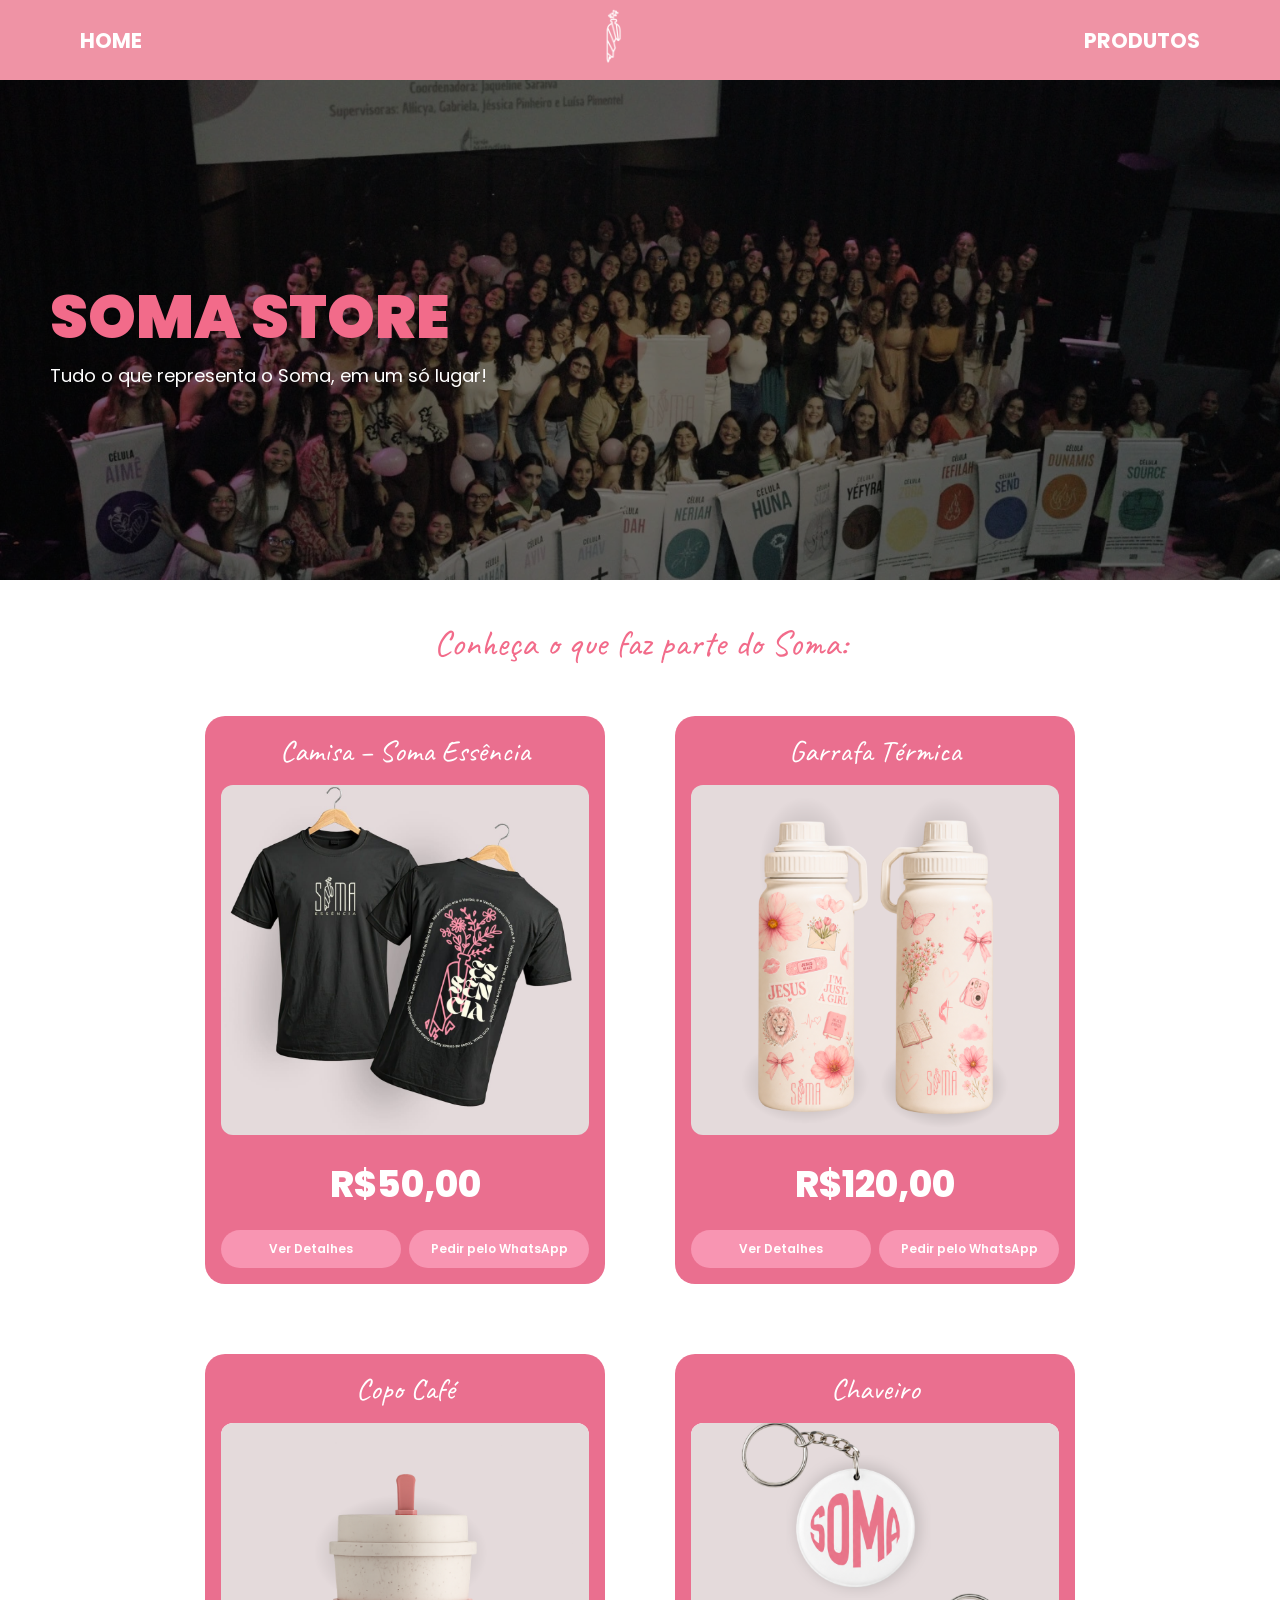
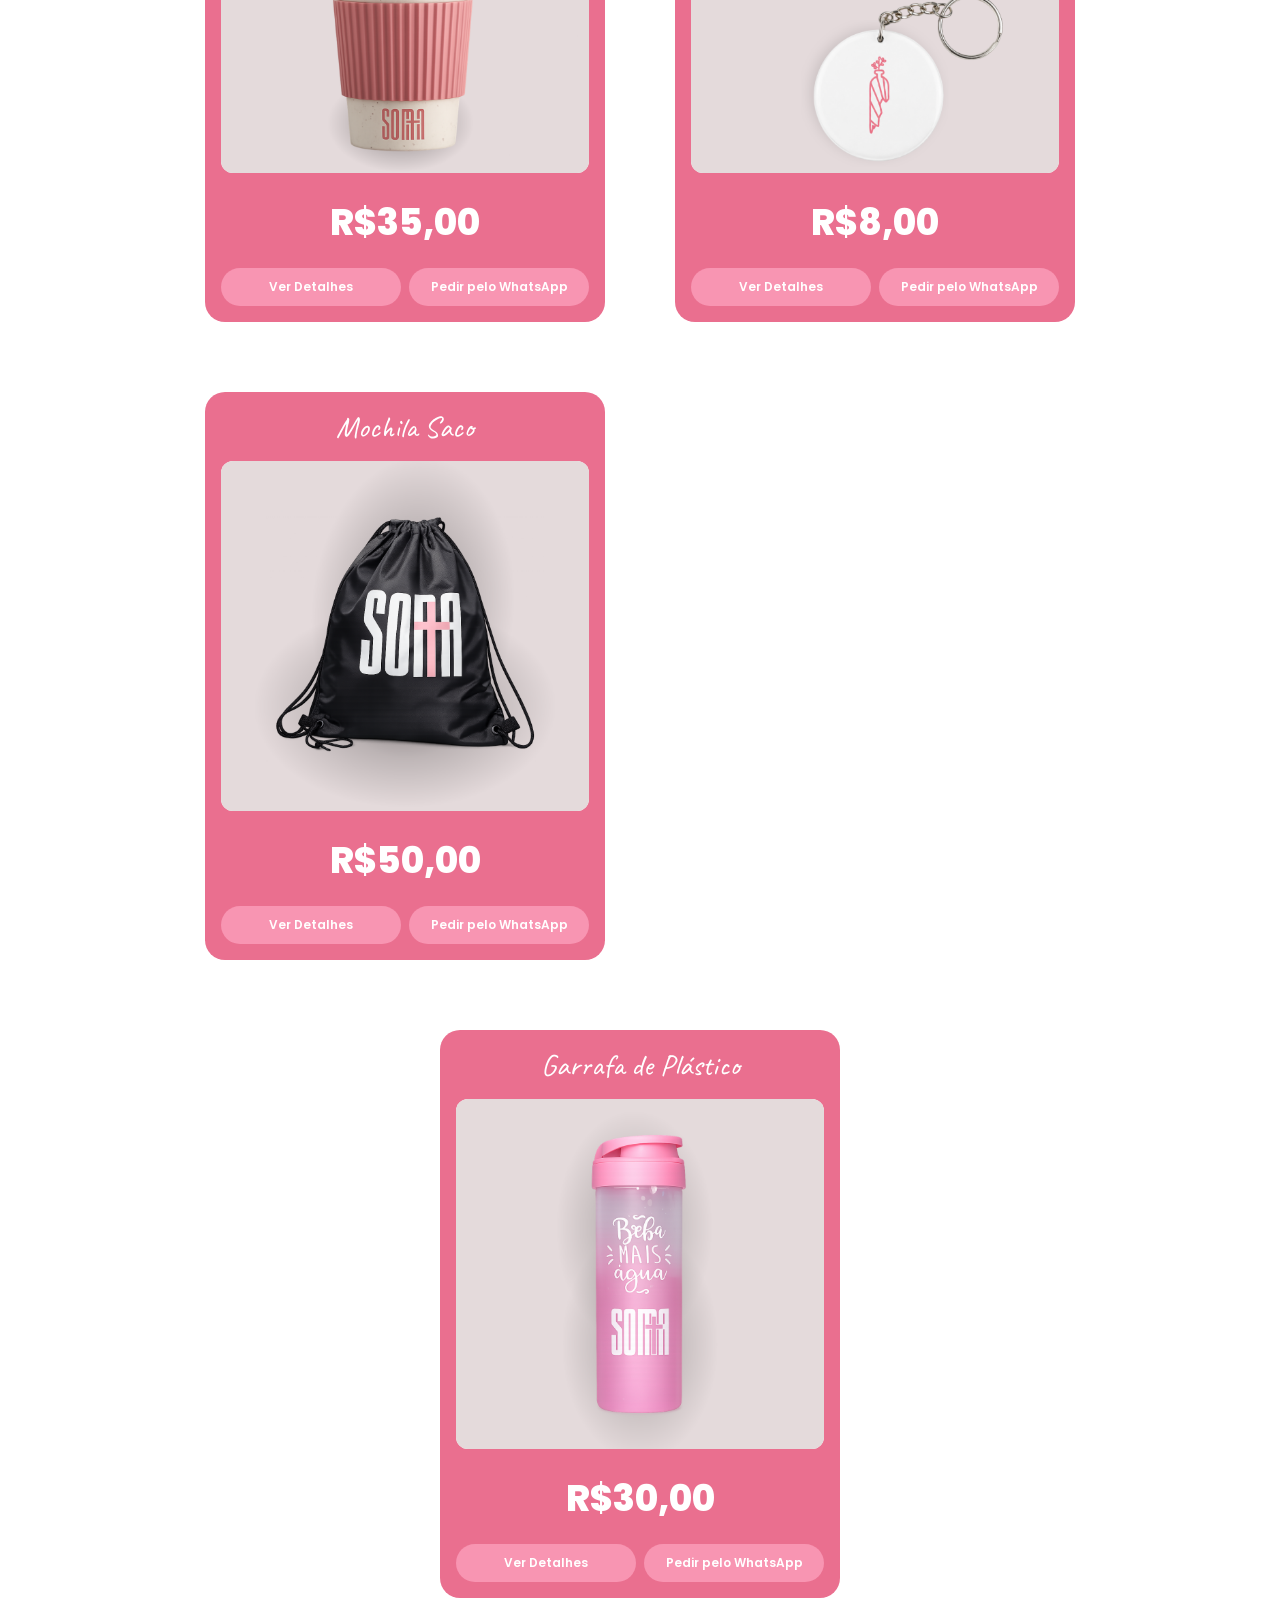
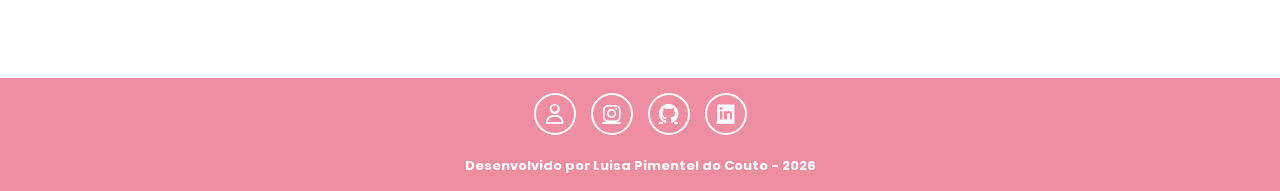
<file: index.html>
<!DOCTYPE html>
<html lang="pt-BR">

<head>
    <meta charset="UTF-8">
    <meta name="viewport" content="width=device-width, initial-scale=1.0">

    <title>Soma Store</title>

    <link rel="icon" type="image/png" href="img/icon.png">
    <link rel="stylesheet" href="css/style.css">
    <link
        href="https://fonts.googleapis.com/css2?family=Poppins:wght@400;600;700;800&family=Caveat:wght@700&display=swap"
        rel="stylesheet">
    <link
        href="https://fonts.googleapis.com/css2?family=Allura&family=Caveat:wght@700&family=Dancing+Script:wght@400..700&family=Great+Vibes&family=Kaushan+Script&family=Sacramento&family=Satisfy&family=Yellowtail&display=swap"
        rel="stylesheet">
    <link rel="stylesheet" href="https://cdnjs.cloudflare.com/ajax/libs/font-awesome/6.7.2/css/all.min.css">
</head>

<body>
    <header class="header">
        <nav class="navbar">

            <a href="#" class="nav-link">HOME</a>

            <a href="index.html" class="logo">
                <img src="img/logo.png" alt="Soma Store">
            </a>

            <a href="#produtos" class="nav-link">PRODUTOS</a>

        </nav>
    </header>

    <main>
        <section class="hero-store">
            <div class="overlay"></div>

            <div class="hero-content">
                <h1>SOMA STORE</h1>
                <p>Tudo o que representa o Soma, em um só lugar!</p>
            </div>
        </section>

        <p>Conheça o que faz parte do Soma:</p>

        <section id="produtos" class="produtos">
            <div class="card-produto">
                <div class="titulo">Camisa – Soma Essência</div>

                <img src="img/camisaEssencia.jpeg" alt="Camisa - Soma Essência">

                <h2>R$50,00</h2>

                <div class="botoes">
                    <a href="camisaEssencia.html" class="btn">Ver Detalhes</a>
                    <a href="https://wa.me/5563992988402?text=Olá,%20tenho%20interesse%20e%20quero%20saber%20mais%20sobre%20a%20Camisa%20Soma%20Essência%20que%20vi%20no%20Soma%20Store!"
                        class="btn">Pedir pelo WhatsApp</a>
                </div>
            </div>

            <div class="card-produto">
                <div class="titulo">Garrafa Térmica</div>

                <img src="img/garrafaTermica.png" alt="Garrafa Térmica">

                <h2>R$120,00</h2>

                <div class="botoes">
                    <a href="garrafaTermica.html" class="btn">Ver Detalhes</a>
                    <a href="https://wa.me/5563992988402?text=Olá,%20tenho%20interesse%20e%20quero%20saber%20mais%20sobre%20a%20Garrafa%20Térmica%20que%20vi%20no%20Soma%20Store!"
                        class="btn">Pedir pelo WhatsApp</a>
                </div>
            </div>

            <div class="card-produto">
                <div class="titulo">Copo Café</div>

                <img src="img/copoCafe.png" alt="Copo Café">

                <h2>R$35,00</h2>

                <div class="botoes">
                    <a href="copoCafe.html" class="btn">Ver Detalhes</a>
                    <a href="https://wa.me/5563992988402?text=Olá,%20tenho%20interesse%20e%20quero%20saber%20mais%20sobre%20a%20Copo%20Café%20que%20vi%20no%20Soma%20Store!"
                        class="btn">Pedir pelo WhatsApp</a>
                </div>
            </div>

            <div class="card-produto">
                <div class="titulo">Chaveiro</div>

                <img src="img/chaveiro.png" alt="Chaveiro">

                <h2>R$8,00</h2>

                <div class="botoes">
                    <a href="chaveiro.html" class="btn">Ver Detalhes</a>
                    <a href="https://wa.me/5563992988402?text=Olá,%20tenho%20interesse%20e%20quero%20saber%20mais%20sobre%20a%20Chaveiro%20que%20vi%20no%20Soma%20Store!"
                        class="btn">Pedir pelo WhatsApp</a>
                </div>
            </div>

            <div class="card-produto">
                <div class="titulo">Mochila Saco</div>

                <img src="img/mochilaSaco.png" alt="Mochila Saco">

                <h2>R$50,00</h2>

                <div class="botoes">
                    <a href="mochilaSaco.html" class="btn">Ver Detalhes</a>
                    <a href="https://wa.me/5563992988402?text=Olá,%20tenho%20interesse%20e%20quero%20saber%20mais%20sobre%20a%20Mochila%20Saco%20que%20vi%20no%20Soma%20Store!"
                        class="btn">Pedir pelo WhatsApp</a>
                </div>
            </div>

            <div class="card-produto">
                <div class="titulo">Boné</div>

                <img src="img/bone.png" alt="Boné">

                <h2>R$30,00</h2>

                <div class="botoes">
                    <a href="bone.html" class="btn">Ver Detalhes</a>
                    <a href="https://wa.me/5563992988402?text=Olá,%20tenho%20interesse%20e%20quero%20saber%20mais%20sobre%20a%20Boné%20que%20vi%20no%20Soma%20Store!"
                        class="btn">Pedir pelo WhatsApp</a>
                </div>
            </div>

            <div class="card-produto">
                <div class="titulo">Garrafa de Plástico</div>

                <img src="img/garrafaPlastico.png" alt="Garrafa de Plástico">

                <h2>R$30,00</h2>

                <div class="botoes">
                    <a href="garrafaPlastico.html" class="btn">Ver Detalhes</a>
                    <a href="https://wa.me/5563992988402?text=Olá,%20tenho%20interesse%20e%20quero%20saber%20mais%20sobre%20a%20Garrafa%20de%20Plástico%20que%20vi%20no%20Soma%20Store!"
                        class="btn">Pedir pelo WhatsApp</a>
                </div>
            </div>
        </section>
    </main>
    <footer class="footer">

        <div class="footer-social">

            <a href="mailto:lupcouto.2006@gmail.com" target="_blank">
                <i class="fa-regular fa-user"></i>
            </a>

            <a href="https://instagram.com/lupcouto" target="_blank">
                <i class="fa-brands fa-instagram"></i>
            </a>

            <a href="https://github.com/lupcouto" target="_blank">
                <i class="fa-brands fa-github"></i>
            </a>

            <a href="https://linkedin.com/in/lupcouto" target="_blank">
                <i class="fa-brands fa-linkedin"></i>
            </a>

        </div>

        <p>Desenvolvido por Luisa Pimentel do Couto - 2026</p>

    </footer>
    <script src="js/efeitoScroll.js"></script>
</body>

</html>
</file>
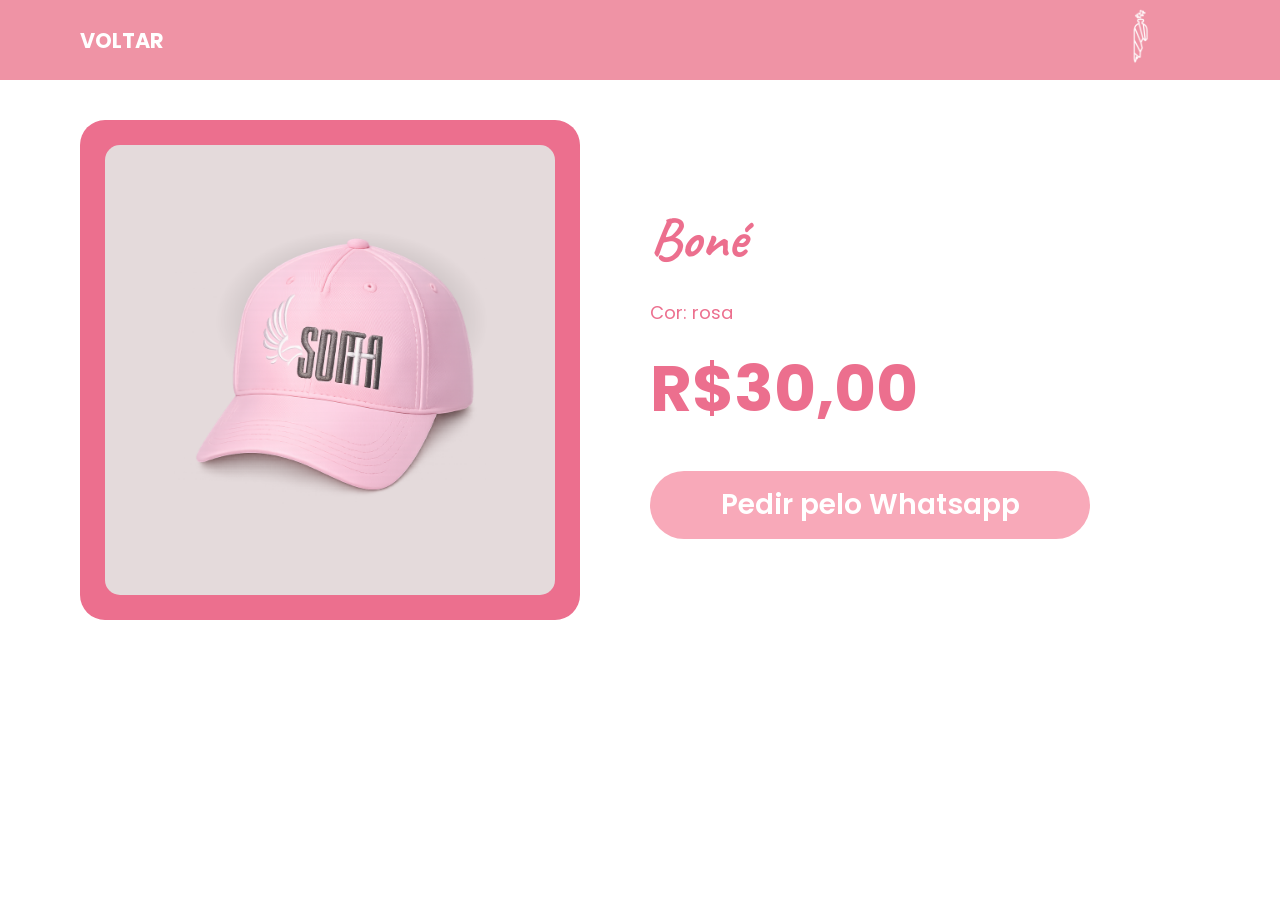
<file: bone.html>
<!DOCTYPE html>
<html lang="pt-BR">

<head>
    <meta charset="UTF-8">
    <meta name="viewport" content="width=device-width, initial-scale=1.0">

    <title>Boné</title>

    <link rel="icon" type="image/png" href="img/icon.png">
    <link rel="stylesheet" href="css/style.css">
    <link
        href="https://fonts.googleapis.com/css2?family=Poppins:wght@400;600;700;800&family=Caveat:wght@700&display=swap"
        rel="stylesheet">
</head>

<body>
    <header class="header">
        <nav class="navbar">

            <a href="index.html" class="nav-link">VOLTAR</a>

            <a href="index.html" class="logo">
                <img src="img/logo.png" alt="Soma Store">
            </a>

        </nav>
    </header>

    <main class="produto-detalhe">

        <div class="produto-img">
            <img src="img/bone.png" alt="Boné">
        </div>

        <div class="produto-info">

            <h1>Boné</h1>

            <p>Cor: rosa</p>

            <h2>R$30,00</h2>

            <a href="https://wa.me/5563992988402?text=Olá,%20tenho%20interesse%20e%20quero%20saber%20mais%20sobre%20a%20Boné%20que%20vi%20no%20Soma%20Store!" class="btn-whatsapp">
                Pedir pelo Whatsapp
            </a>

        </div>

    </main>
</body>
</file>
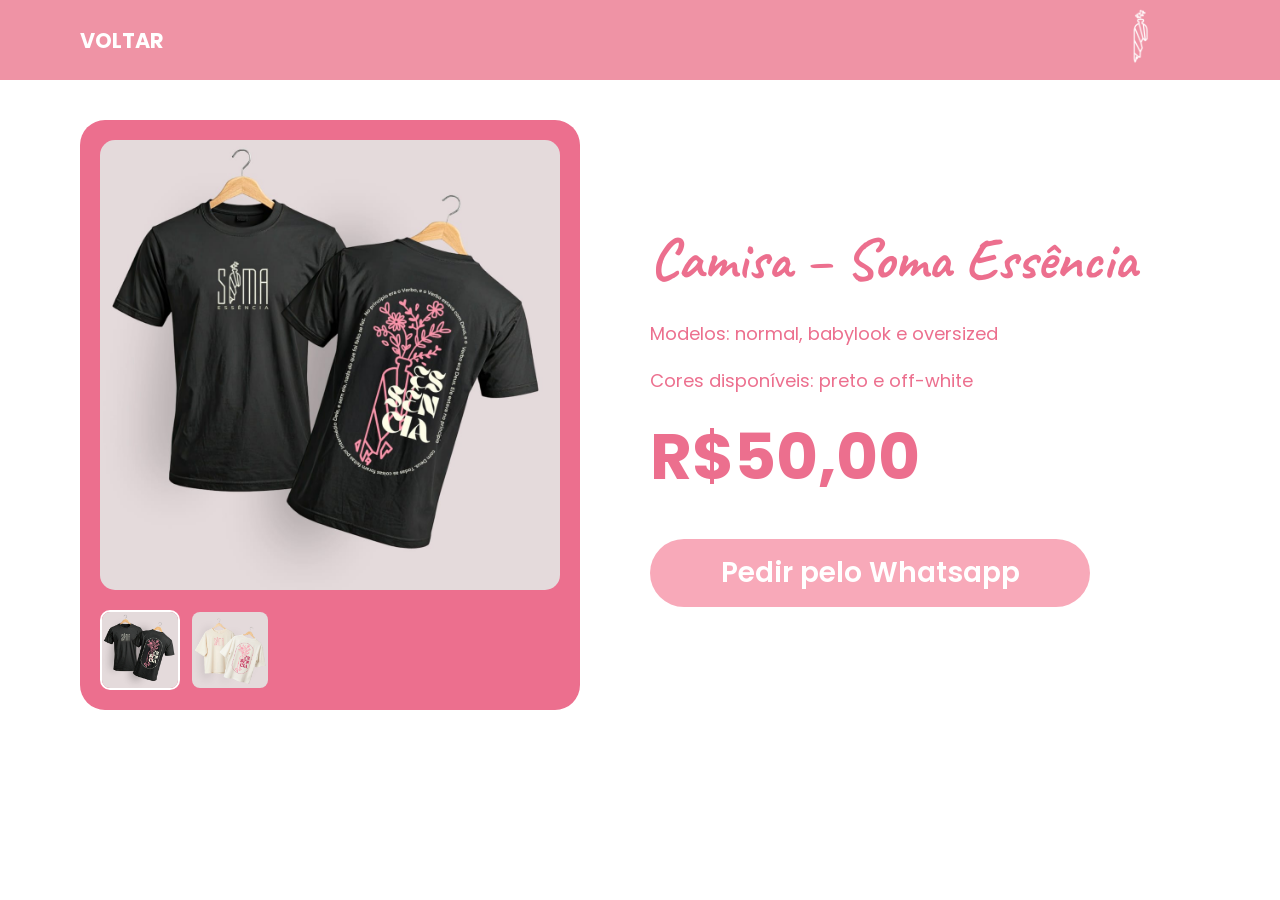
<file: camisaEssencia.html>
<!DOCTYPE html>
<html lang="pt-BR">

<head>
    <meta charset="UTF-8">
    <meta name="viewport" content="width=device-width, initial-scale=1.0">

    <title>Camisa – Soma Essência</title>

    <link rel="icon" type="image/png" href="img/icon.png">
    <link rel="stylesheet" href="css/style.css">
    <link
        href="https://fonts.googleapis.com/css2?family=Poppins:wght@400;600;700;800&family=Caveat:wght@700&display=swap"
        rel="stylesheet">
</head>

<body>
    <header class="header">
        <nav class="navbar">

            <a href="index.html" class="nav-link">VOLTAR</a>

            <a href="index.html" class="logo">
                <img src="img/logo.png" alt="Soma Store">
            </a>

        </nav>
    </header>

    <main class="produto-detalhe">

        <div class="produto-img1">

            <img id="imagemPrincipal" src="img/camisaEssencia.jpeg" alt="Camisa - Soma Essência">

            <div class="galeria">
                <div class="imagens">

                    <img src="img/camisaEssencia.jpeg" onclick="trocarImagem(this)" class="ativa">

                    <img src="img/camisaEssencia2.jpeg" onclick="trocarImagem(this)">

                </div>
            </div>

        </div>

        <div class="produto-info">

            <h1>Camisa – Soma Essência</h1>

            <p>Modelos: normal, babylook e oversized</p>

            <p>Cores disponíveis: preto e off-white</p>

            <h2>R$50,00</h2>

            <a href="https://wa.me/5563992988402?text=Olá,%20tenho%20interesse%20e%20quero%20saber%20mais%20sobre%20a%20Camisa%20Soma%20Essência%20que%20vi%20no%20Soma%20Store!"
                class="btn-whatsapp">
                Pedir pelo Whatsapp
            </a>

        </div>

    </main>

    <script src="js/galery.js"></script>
</body>
</file>
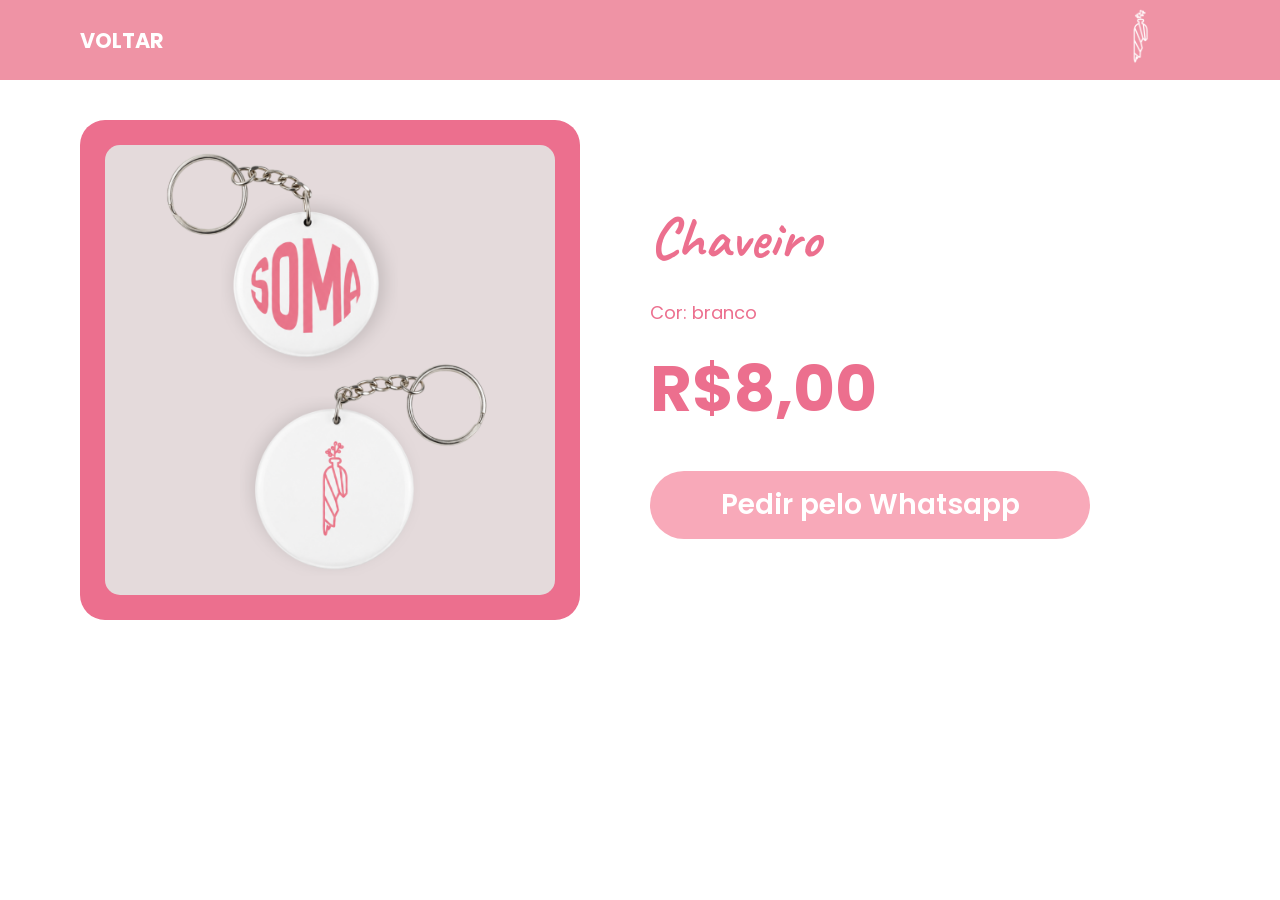
<file: chaveiro.html>
<!DOCTYPE html>
<html lang="pt-BR">

<head>
    <meta charset="UTF-8">
    <meta name="viewport" content="width=device-width, initial-scale=1.0">

    <title>Chaveiro</title>

    <link rel="icon" type="image/png" href="img/icon.png">
    <link rel="stylesheet" href="css/style.css">
    <link
        href="https://fonts.googleapis.com/css2?family=Poppins:wght@400;600;700;800&family=Caveat:wght@700&display=swap"
        rel="stylesheet">
</head>

<body>
    <header class="header">
        <nav class="navbar">

            <a href="index.html" class="nav-link">VOLTAR</a>

            <a href="index.html" class="logo">
                <img src="img/logo.png" alt="Soma Store">
            </a>

        </nav>
    </header>

    <main class="produto-detalhe">

        <div class="produto-img">
            <img src="img/chaveiro.png" alt="Chaveiro">
        </div>

        <div class="produto-info">

            <h1>Chaveiro</h1>

            <p>Cor: branco</p>

            <h2>R$8,00</h2>

            <a href="https://wa.me/5563992988402?text=Olá,%20tenho%20interesse%20e%20quero%20saber%20mais%20sobre%20a%20Chaveiro%20que%20vi%20no%20Soma%20Store!" class="btn-whatsapp">
                Pedir pelo Whatsapp
            </a>

        </div>

    </main>
</body>
</file>
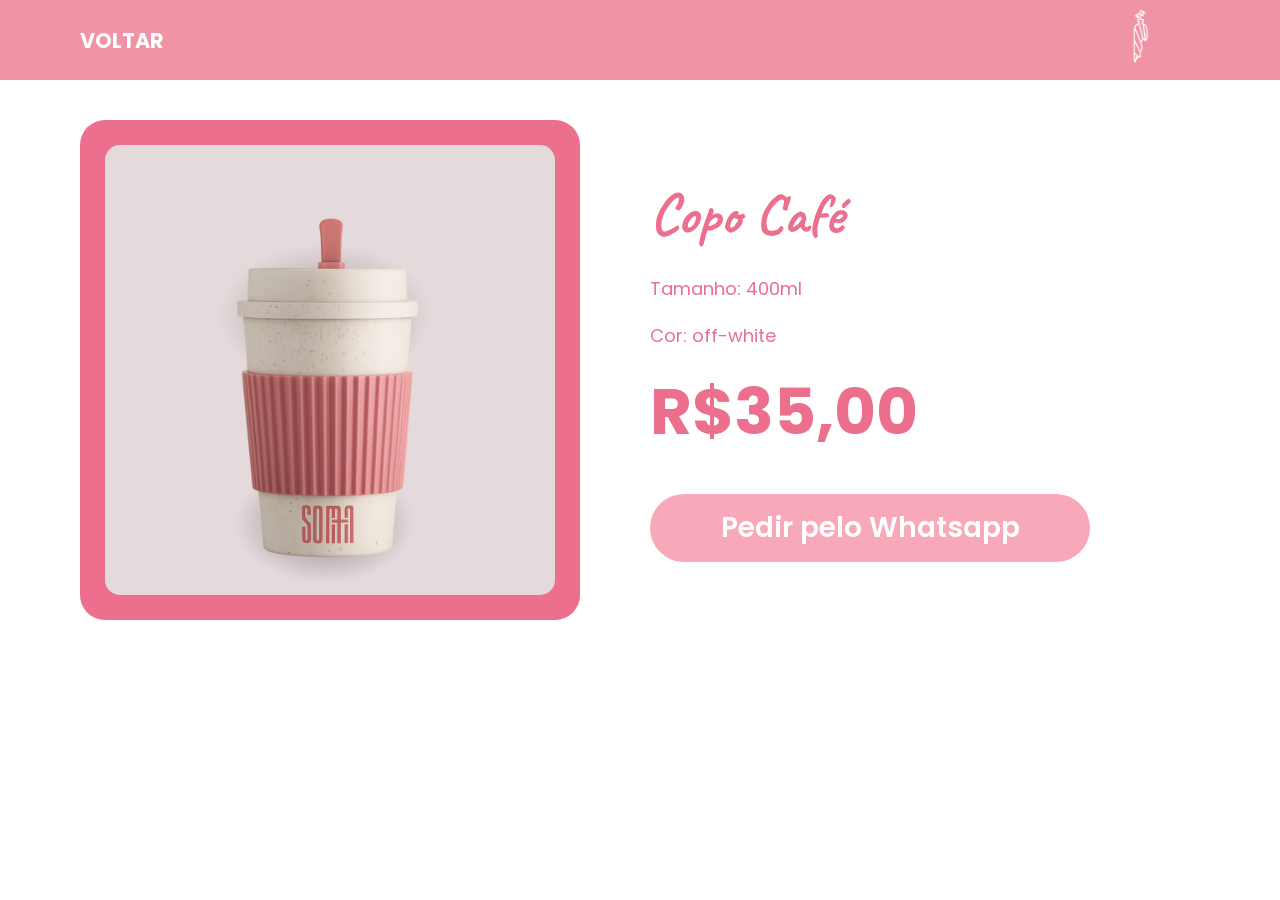
<file: copoCafe.html>
<!DOCTYPE html>
<html lang="pt-BR">

<head>
    <meta charset="UTF-8">
    <meta name="viewport" content="width=device-width, initial-scale=1.0">

    <title>Copo Café</title>

    <link rel="icon" type="image/png" href="img/icon.png">
    <link rel="stylesheet" href="css/style.css">
    <link
        href="https://fonts.googleapis.com/css2?family=Poppins:wght@400;600;700;800&family=Caveat:wght@700&display=swap"
        rel="stylesheet">
</head>

<body>
    <header class="header">
        <nav class="navbar">

            <a href="index.html" class="nav-link">VOLTAR</a>

            <a href="index.html" class="logo">
                <img src="img/logo.png" alt="Soma Store">
            </a>

        </nav>
    </header>

    <main class="produto-detalhe">

        <div class="produto-img">
            <img src="img/copoCafe.png" alt="Copo Café">
        </div>

        <div class="produto-info">

            <h1>Copo Café</h1>

            <p>Tamanho: 400ml</p>

            <p>Cor: off-white</p>

            <h2>R$35,00</h2>

            <a href="https://wa.me/5563992988402?text=Olá,%20tenho%20interesse%20e%20quero%20saber%20mais%20sobre%20a%20Copo%20Café%20que%20vi%20no%20Soma%20Store!" class="btn-whatsapp">
                Pedir pelo Whatsapp
            </a>

        </div>

    </main>
</body>
</file>
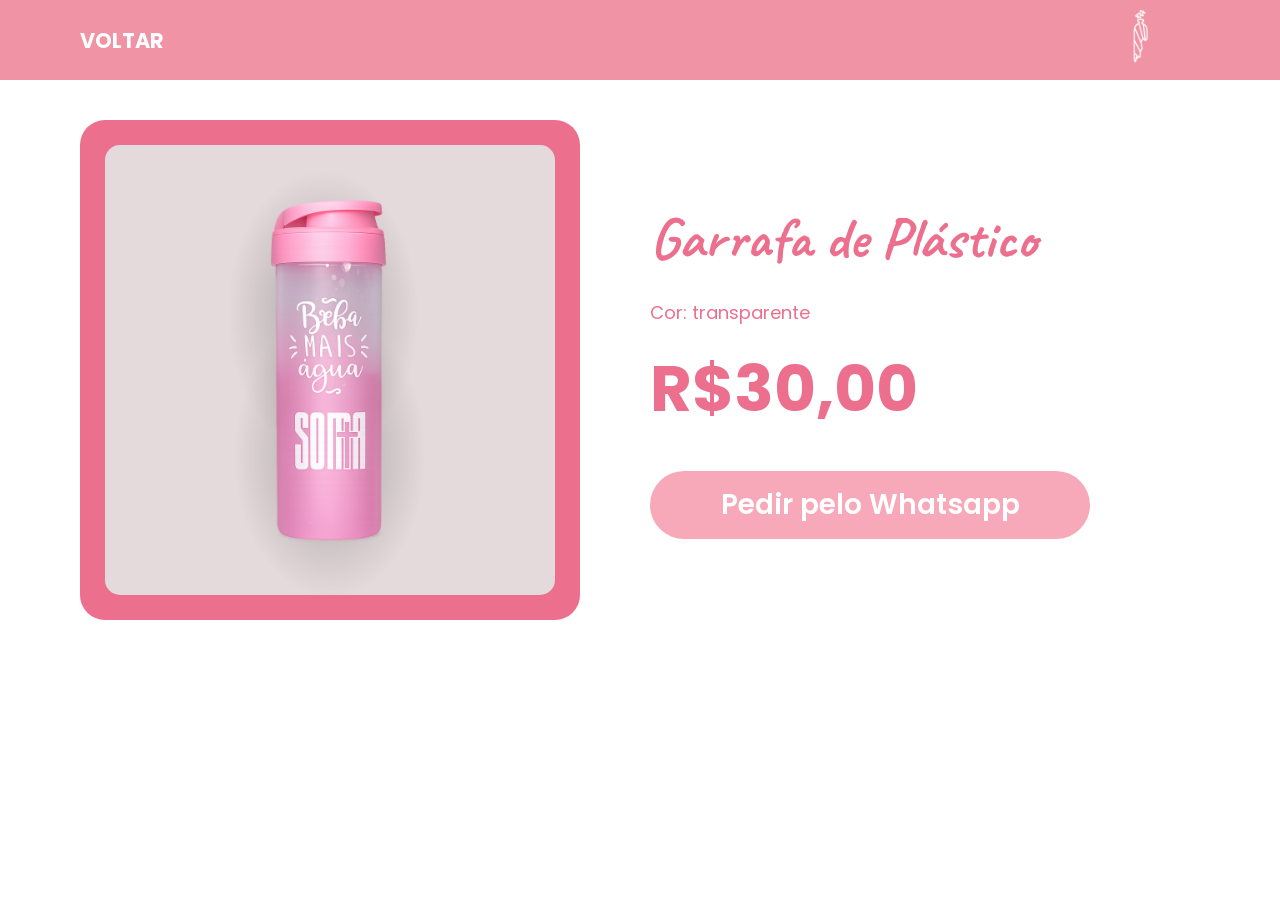
<file: garrafaPlastico.html>
<!DOCTYPE html>
<html lang="pt-BR">

<head>
    <meta charset="UTF-8">
    <meta name="viewport" content="width=device-width, initial-scale=1.0">

    <title>Garrafa de Plástico</title>

    <link rel="icon" type="image/png" href="img/icon.png">
    <link rel="stylesheet" href="css/style.css">
    <link
        href="https://fonts.googleapis.com/css2?family=Poppins:wght@400;600;700;800&family=Caveat:wght@700&display=swap"
        rel="stylesheet">
</head>

<body>
    <header class="header">
        <nav class="navbar">

            <a href="index.html" class="nav-link">VOLTAR</a>

            <a href="index.html" class="logo">
                <img src="img/logo.png" alt="Soma Store">
            </a>

        </nav>
    </header>

    <main class="produto-detalhe">

        <div class="produto-img">
            <img src="img/garrafaPlastico.png" alt="Garrafa de Plástico">
        </div>

        <div class="produto-info">

            <h1>Garrafa de Plástico</h1>

            <p>Cor: transparente</p>

            <h2>R$30,00</h2>

            <a href="https://wa.me/5563992988402?text=Olá,%20tenho%20interesse%20e%20quero%20saber%20mais%20sobre%20a%20Garrafa%20de%20Plástico%20que%20vi%20no%20Soma%20Store!" class="btn-whatsapp">
                Pedir pelo Whatsapp
            </a>

        </div>

    </main>
</body>
</file>
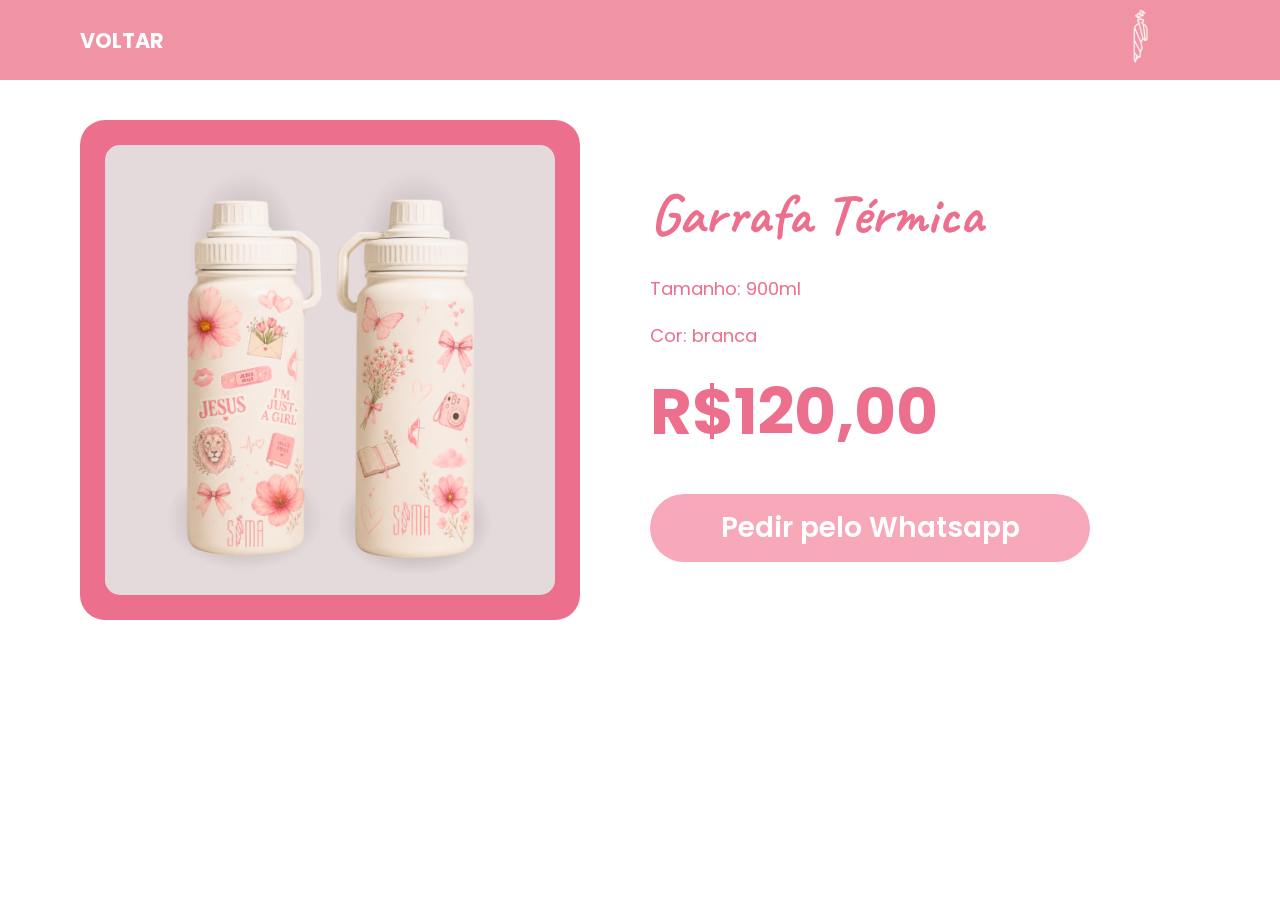
<file: garrafaTermica.html>
<!DOCTYPE html>
<html lang="pt-BR">

<head>
    <meta charset="UTF-8">
    <meta name="viewport" content="width=device-width, initial-scale=1.0">

    <title>Garrafa Térmica</title>

    <link rel="icon" type="image/png" href="img/icon.png">
    <link rel="stylesheet" href="css/style.css">
    <link
        href="https://fonts.googleapis.com/css2?family=Poppins:wght@400;600;700;800&family=Caveat:wght@700&display=swap"
        rel="stylesheet">
</head>

<body>
    <header class="header">
        <nav class="navbar">

            <a href="index.html" class="nav-link">VOLTAR</a>

            <a href="index.html" class="logo">
                <img src="img/logo.png" alt="Soma Store">
            </a>

        </nav>
    </header>

    <main class="produto-detalhe">

        <div class="produto-img">
            <img src="img/garrafaTermica.png" alt="Garrafa Térmica">
        </div>

        <div class="produto-info">

            <h1>Garrafa Térmica</h1>

            <p>Tamanho: 900ml</p>

            <p>Cor: branca</p>

            <h2>R$120,00</h2>

            <a href="https://wa.me/5563992988402?text=Olá,%20tenho%20interesse%20e%20quero%20saber%20mais%20sobre%20a%20Garrafa%20Térmica%20que%20vi%20no%20Soma%20Store!" class="btn-whatsapp">
                Pedir pelo Whatsapp
            </a>

        </div>

    </main>
</body>
</file>
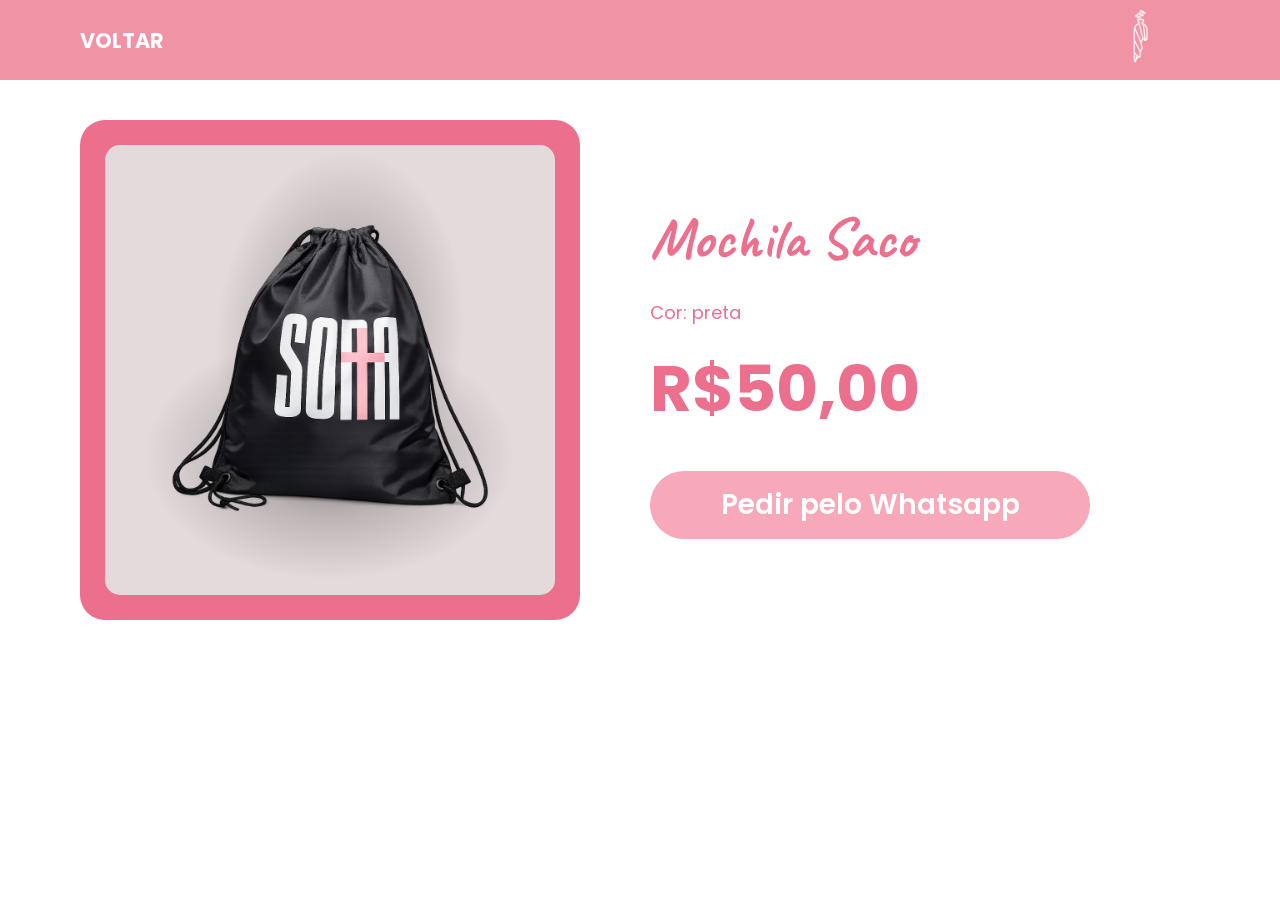
<file: mochilaSaco.html>
<!DOCTYPE html>
<html lang="pt-BR">

<head>
    <meta charset="UTF-8">
    <meta name="viewport" content="width=device-width, initial-scale=1.0">

    <title>Mochila Saco</title>

    <link rel="icon" type="image/png" href="img/icon.png">
    <link rel="stylesheet" href="css/style.css">
    <link
        href="https://fonts.googleapis.com/css2?family=Poppins:wght@400;600;700;800&family=Caveat:wght@700&display=swap"
        rel="stylesheet">
</head>

<body>
    <header class="header">
        <nav class="navbar">

            <a href="index.html" class="nav-link">VOLTAR</a>

            <a href="index.html" class="logo">
                <img src="img/logo.png" alt="Soma Store">
            </a>

        </nav>
    </header>

    <main class="produto-detalhe">

        <div class="produto-img">
            <img src="img/mochilaSaco.png" alt="Mochila Saco">
        </div>

        <div class="produto-info">

            <h1>Mochila Saco</h1>

            <p>Cor: preta</p>

            <h2>R$50,00</h2>

            <a href="https://wa.me/5563992988402?text=Olá,%20tenho%20interesse%20e%20quero%20saber%20mais%20sobre%20a%20Mochila%20Saco%20que%20vi%20no%20Soma%20Store!" class="btn-whatsapp">
                Pedir pelo Whatsapp
            </a>

        </div>

    </main>
</body>
</file>
<file: css/style.css>
/* remove o padrão dos navegadores */
* {
    margin: 0;
    padding: 0;
    box-sizing: border-box;
}

/* habilita a rolagem suave */
html {
    scroll-behavior: smooth;
}

/* garante que o conteúdo não ultrapasse a largura da tela e remove margens e padding padrão */
html,
body {
    width: 100%;
    margin: 0;
    padding: 0;
    overflow-x: hidden;
}

/* configurações do cabeçalho fixo */
.header {
    position: fixed;
    top: 0;
    left: 0;
    width: 100%;
    height: 80px;
    background: rgba(239, 142, 161, 0.95);
    backdrop-filter: blur(8px);
    -webkit-backdrop-filter: blur(8px);
    transition: all .4s ease;
    z-index: 1000;
}

/* estilo do cabeçalho */
.header.scrolled {
    background: rgba(225, 156, 156, 0.71);
    backdrop-filter: blur(8px);
    -webkit-backdrop-filter: blur(8px);
    border-bottom: 1px solid rgba(255, 255, 255, .25);
    box-shadow: 0 8px 30px rgba(0, 0, 0, .08);
}

/* estilo do menu */
.navbar {
    max-width: 1200px;
    height: 80px;
    margin: 0 auto;
    display: flex;
    justify-content: space-between;
    align-items: center;
    padding: 0 40px;
}

/* estilo dos links do menu */
.nav-link {
    text-decoration: none;
    color: #fff;
    font-size: 1.3rem;
    font-weight: 700;
    transition: .3s;
    font-family: 'Poppins', sans-serif;
    position: relative;
    text-decoration: none;
    color: white;
}

/* efeitos dos links do menu */
.nav-link::after {
    content: "";
    position: absolute;
    left: 0;
    bottom: -6px;
    width: 0;
    height: 3px;
    background: white;
    border-radius: 30px;
    transition: width .35s ease;
}

.nav-link:hover::after {
    width: 100%;
}

.nav-link:hover {
    opacity: 1;
}

/* estilo e configurações da logo */
.logo img {
    height: 150px;
    transition: transform .4s ease;
}

.logo img:hover {
    transform: scale(1.08) rotate(-4deg);
}

/* estilo do conteúdo principal */
main {
    padding-top: 80px;
}

/* configurações e estilo do banner */
.hero-store {
    height: 500px;
    background-image: url("../img/soma.webp");
    background-size: cover;
    background-position: center;
    background-attachment: fixed;
    display: flex;
    align-items: center;
    padding-left: 50px;
    position: relative;
}

/* camada escura sobre o banner */
.overlay {
    position: absolute;
    inset: 0;
    background: rgba(0, 0, 0, 0.55);
}

/* texto do banner */
.hero-content {
    position: relative;
    color: white;
    z-index: 1;
    opacity: 0;
    transform: translateY(40px);
    animation: heroFade 1s ease forwards;
}

/* animação do texto do banner */
@keyframes heroFade {
    to {
        opacity: 1;
        transform: translateY(0);
    }
}

/* estilo do título do banner */
.hero-content h1 {
    font-size: clamp(2.2rem, 6vw, 3.8rem);
    font-weight: 900;
    color: #f26b8a;
    margin: 0;
    font-family: 'Poppins', sans-serif;
}

/* estilo do parágrafo do banner */
.hero-content p {
    font-size: 18px;
    margin-top: 0px;
    font-family: 'Poppins', sans-serif;
    color: #ffffff;
}

/* estilo do título da seção de produtos */
p {
    font-family: 'Caveat', cursive;
    font-size: 36px;
    text-align: center;
    color: #f26b8a;
    margin-top: 40px;
}

/* estilo da seção de produtos */
.produtos {
    display: flex;
    justify-content: center;
    gap: 70px;
    padding: 80px 30px;
    flex-wrap: wrap;
    margin-top: -30px;
}

/* estilo dos cards de produtos */
.card-produto {
    width: 400px;
    background: #ea6f8f;
    border-radius: 20px;
    padding: 16px;
    text-align: center;
    opacity: 0;
    transform: translateY(80px);
    transition:
        opacity .8s ease,
        transform .8s cubic-bezier(.22, 1, .36, 1),
        box-shadow .35s ease;
}

.card-produto.aparecer {
    opacity: 1;
    transform: translateY(0);
}

.card-produto:hover {
    transform: translateY(-12px);
    box-shadow: 0 20px 45px rgba(0, 0, 0, .18);
}

/* estilo do título dos cards de produtos */
.titulo {
    color: white;
    font-family: "Caveat", cursive;
    font-size: 30px;
    margin-bottom: 15px;
}

/* estilo das imagens dos cards de produtos */
.card-produto img {
    width: 100%;
    height: 350px;
    object-fit: cover;
    background: white;
    border-radius: 12px;
    transition: transform .4s ease;
}

.card-produto:hover img {
    transform: scale(1.04);
}

/* estilo do preço dos cards de produtos */
.card-produto h2 {
    color: white;
    font-size: 36px;
    font-weight: 800;
    margin: 18px 0;
    font-family: "Poppins", sans-serif;
}

/* configurações e estilos dos botões dos cards de produtos */
.botoes {
    display: flex;
    gap: 8px;
}

.btn {
    flex: 1;
    background: #f895b2;
    color: white;
    text-decoration: none;
    border-radius: 30px;
    padding: 10px 8px;
    font-size: 12px;
    font-family: "Poppins", sans-serif;
    font-weight: 600;
    transition: .3s;
}

.btn:hover {
    background: #ffb5c8;
}

/* estilo da seção de detalhes do produto */
.produto-detalhe {
    max-width: 1200px;
    margin: 120px auto;
    padding: 0 40px;
    display: flex;
    align-items: center;
    justify-content: center;
    gap: 70px;
}

.produto-img {
    width: 500px;
    height: 500px;
    background: #ec6f8e;
    border-radius: 25px;
    display: flex;
    justify-content: center;
    align-items: center;
}

.produto-img img {
    width: 90%;
    height: 90%;
    object-fit: cover;
    border-radius: 15px;
}

/* estilo da imagem do produto */
.produto-img1 {
    width: 500px;
    background: #ec6f8e;
    border-radius: 25px;
    padding: 20px;
    display: flex;
    flex-direction: column;
    gap: 20px;
    align-items: center;
}

.produto-img1 #imagemPrincipal {
    width: 100%;
    height: 450px;
    object-fit: cover;
    border-radius: 15px;
    background: white;
    transition: .3s;
}

.produto-img1 #imagemPrincipal:hover {
    transform: scale(1.02);
}

.galeria {
    display: flex;
    align-items: center;
    gap: 10px;
    width: 100%;
}

.imagens {
    display: flex;
    gap: 10px;
    overflow-x: auto;
    scroll-behavior: smooth;
    flex: 1;
    scrollbar-width: none;
}

.imagens::-webkit-scrollbar {
    display: none;
}

.imagens img {
    width: 80px;
    height: 80px;
    object-fit: cover;
    border-radius: 10px;
    cursor: pointer;
    border: 2px solid transparent;
    transition: .3s;
}

.imagens img:hover {
    transform: scale(1.05);
    border-color: #f8a9b9;
}

.imagens img.ativa {
    border-color: white;
}

/* estilo das informações do produto */
.produto-info {
    flex: 1;
}

/* estilo do título das informações do produto */
.produto-info h1 {
    font-family: 'Caveat', cursive;
    font-size: clamp(2rem, 7vw, 3.6rem);
    color: #ec6f8e;
    margin-bottom: -15px;
    justify-content: center;
}

/* estilo do parágrafo das informações do produto */
.produto-info p {
    font-family: 'Poppins', sans-serif;
    font-size: 18px;
    color: #ec6f8e;
    margin-bottom: -20px;
    text-align: left;
}

/* estilo do preço das informações do produto */
.produto-info h2 {
    margin: 35px 0;
    font-family: 'Poppins', sans-serif;
    font-size: clamp(2.5rem, 8vw, 4rem);
    color: #ec6f8e;
}

/* estilo do botão de pedir pelo WhatsApp */
.btn-whatsapp {
    display: inline-block;
    width: 80%;
    text-align: center;
    padding: 13px;
    border-radius: 40px;
    background: #f8a9b9;
    color: #fff;
    text-decoration: none;
    font-family: 'Poppins';
    font-size: 28px;
    font-weight: 600;
    transition: .3s;
    animation: pulse 2s infinite;
}

/* animação do botão de pedir pelo WhatsApp */
@keyframes pulse {
    0% {
        box-shadow: 0 0 0 0 rgba(248, 169, 185, .6);
    }

    70% {
        box-shadow: 0 0 0 18px rgba(248, 169, 185, 0);
    }

    100% {
        box-shadow: 0 0 0 0 rgba(248, 169, 185, 0);
    }
}

.btn-whatsapp:hover {
    background: #ec6f8e;
}

.btn,
.btn-whatsapp {
    transition: all .3s ease;
}

.btn:hover,
.btn-whatsapp:hover {
    transform: scale(1.05);
}

/* estilo do rodapé */
.footer {
    background: rgba(239, 142, 161, 1);
    padding: 15px 10px;
    display: flex;
    flex-direction: column;
    align-items: center;
    justify-content: center;
}

/* estilo das logos no rodapé */
.footer-social {
    display: flex;
    gap: 15px;
    margin-bottom: -19px;
}

/* estilo dos links das logos no rodapé */
.footer-social a {
    width: 42px;
    height: 42px;
    border: 2px solid #fff;
    border-radius: 50%;
    display: flex;
    justify-content: center;
    align-items: center;
    color: #fff;
    font-size: 20px;
    transition: .35s;
}

.footer-social a:hover {
    background: white;
    color: #e66d8c;
    transform: translateY(-5px) rotate(8deg);
}

/* estilo do texto no rodapé */
.footer p {
    color: #fff;
    font-family: 'Poppins', sans-serif;
    font-size: 13px;
    font-weight: 700;
    text-align: center;
}

/* responsividade para tablets */
@media (max-width: 992px) {
    .card-produto {
        width: 320px;
    }

    .produto-detalhe {
        flex-direction: column;
        text-align: center;
        gap: 40px;
    }

    .produto-info p {
        text-align: center;
    }

    .btn-whatsapp {
        width: 100%;
    }
}

/* responsividade para celulares */
@media (max-width: 768px) {
    .header {
        height: 80px;
    }

    .navbar {
        padding: 0 20px;
        height: 80px;
    }

    .logo img {
        height: 90px;
    }

    .nav-link {
        font-size: 1rem;
    }

    .hero-store {
        height: 350px;
        justify-content: center;
        text-align: center;
        padding: 20px;
    }

    .hero-content h1 {
        font-size: 42px;
    }

    .hero-content p {
        font-size: 16px;
    }

    p {
        font-size: 30px;
        padding: 0px;
        margin-top: 20px;
    }

    .produtos {
        padding: 40px 20px;
        gap: 35px;
    }

    .card-produto {
        width: 100%;
        max-width: 350px;
    }

    .card-produto img {
        height: 280px;
    }

    .botoes {
        flex-direction: column;
    }

    .btn {
        font-size: 14px;
        padding: 14px;
    }

    .produto-img {
        width: 100%;
        max-width: 350px;
        height: 350px;
    }

    .produto-detalhe {
        display: flex;
        flex-direction: column;
        align-items: center;
        gap: 20px;
        margin: 70px auto;
        padding: 25px 20px;
        width: 90%;
        background: #fff;
        border-radius: 25px;
    }

    .produto-img1 {
        width: 100%;
        max-width: 350px;
    }

    .produto-img1 #imagemPrincipal {
        height: 300px;
    }

    .imagens img {
        width: 65px;
        height: 65px;
    }

    .produto-info {
        width: 100%;
        text-align: center;
    }


    .produto-info h1 {
        font-size: 30px;
        margin: 5px 0 20px;
        font-family: 'Caveat', cursive;
    }


    .produto-info p {
        font-size: 16px;
        margin: 8px 0;
        color: #e86b8b;
    }

    .produto-info h2 {
        font-size: 38px;
        margin: 25px 0;
        font-weight: 700;
        color: #e86b8b;
    }


    .btn-whatsapp {
        display: inline-flex;
        justify-content: center;
        align-items: center;
        width: 90%;
        max-width: 300px;
        height: 55px;
        border-radius: 40px;
        font-size: 17px;
        font-weight: 600;
    }

    .footer {
        padding: 15px 15px;
    }

    .footer-social {
        margin-bottom: -20px;
    }

    .footer p {
        font-size: 12px;
        line-height: 1.5;
    }
}
</file>
